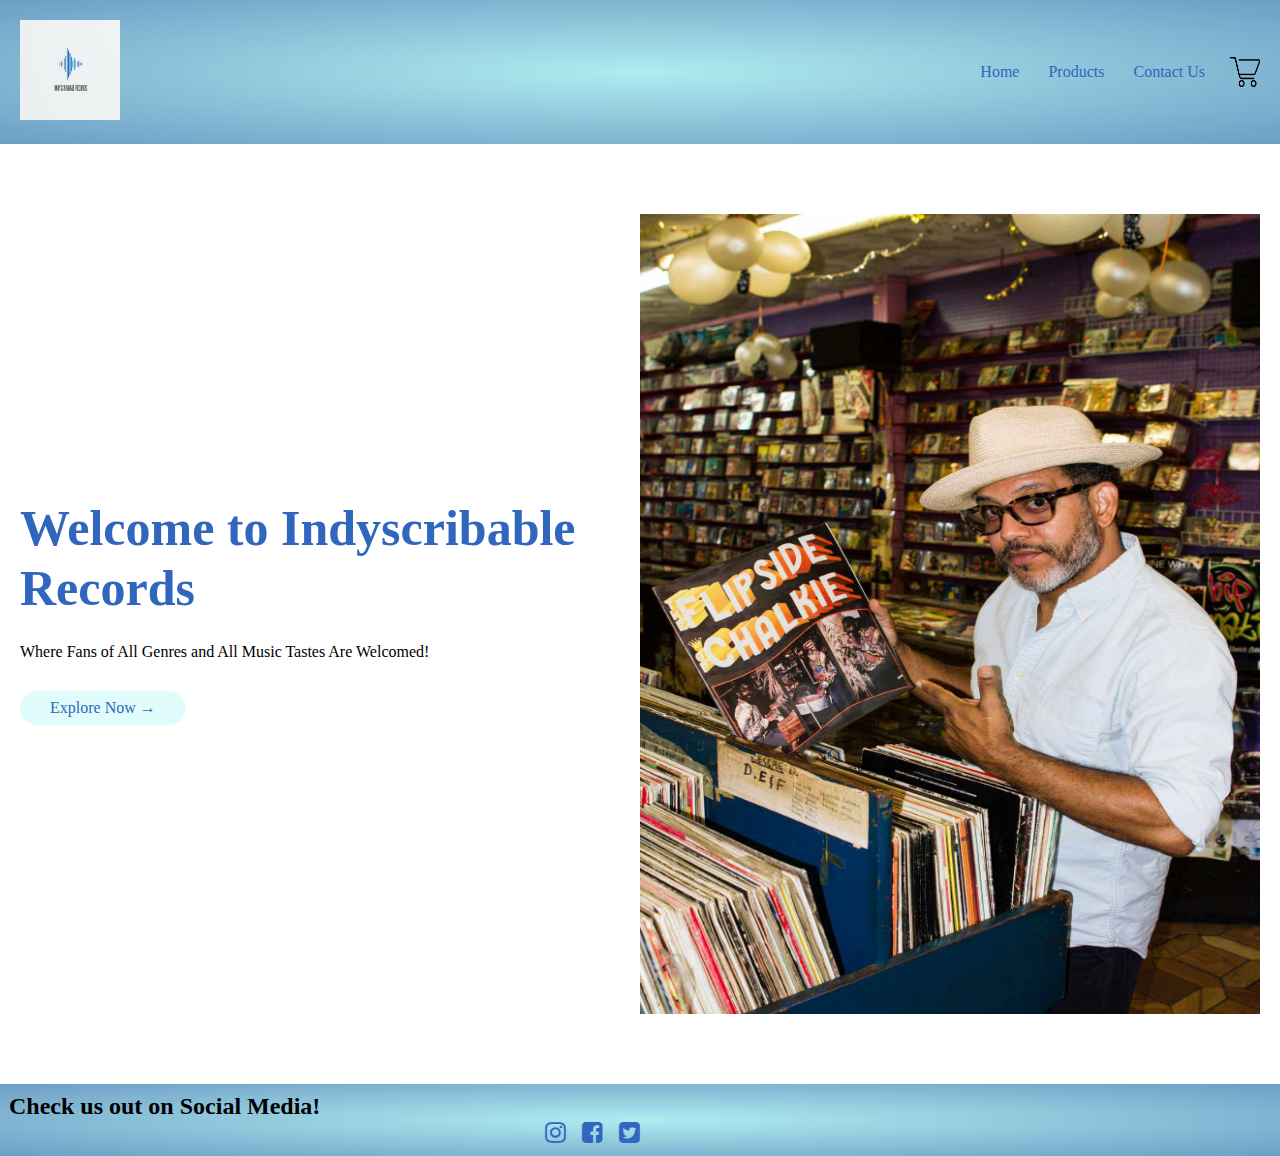
<file: eCommerceProject/index.html>
<!doctype html>
<html lang="en">
  <head>
     <!-- Required meta tags -->
     <meta charset="utf-8">
     <meta name="viewport" content="width=device-width, initial-scale=1">

     <!-- Bootstrap CSS -->
     <link href="https://cdn.jsdelivr.net/npm/bootstrap@5.1.3/dist/css/bootstrap.min.css" rel="stylesheet" integrity="sha384-1BmE4kWBq78iYhFldvKuhfTAU6auU8tT94WrHftjDbrCEXSU1oBoqyl2QvZ6jIW3" crossorigin="anonymous">

     <!-- Style Sheet -->
     <link rel="stylesheet" href="style.css">

     <!-- Option 1: Bootstrap Bundle with Popper -->
     <script src="https://cdn.jsdelivr.net/npm/bootstrap@5.1.3/dist/js/bootstrap.bundle.min.js" integrity="sha384-ka7Sk0Gln4gmtz2MlQnikT1wXgYsOg+OMhuP+IlRH9sENBO0LRn5q+8nbTov4+1p" crossorigin="anonymous"></script>
    
     <!-- Link for Social Media Tags -->
     <link rel="stylesheet" href="https://cdnjs.cloudflare.com/ajax/libs/font-awesome/4.7.0/css/font-awesome.min.css">
    <title>INDYScribable Records </title>
</head>
<body>
    <!--Nav Bar  -->
    <div class="header">
        <section class="navbar">
             <a href="index.html">
                <img src="ecomLogo.png" width="100" height="100" alt="ecomLogo">
             </a>
             <nav>
                <ul>
                    <li><a href="index.html">Home</a></li>
                    <li><a href="products.html">Products</a></li>
                    <li><a href="contactsUs.html">Contact Us</a></li>
                </ul>
             </nav>
            <img src="images/cart.png" width="30" height="30" alt="Cart">
        </section>   
    </div>
    <!-- Heading of Page/Carousel  -->
    <div class="container">    
        <div class="row">
            <section class="col-2">
                <h1>Welcome to Indyscribable Records</h1>
                <p>Where Fans of All Genres and All Music Tastes Are Welcomed!</p>
                <a href="products.html" class="btn">Explore Now &#8594;</a>
            </section>
             <div class="col-2">
                 <section id="slider">
                    <figure>
                    <img src="images/manInStore.jpg" height="800" width="300" alt="Customer Vinyl Shopping">
                    <img src="images/records.jpg" height="800" width="300" alt="Customer Vinyl Shopping2">
                    <img src="images/vinyls.jpg" height="800" width="300" alt="Customer Vinyl Shopping3">
                    <img src="images/records.jpg" height="800" width="300" alt="Customer Vinyl Shopping4">
                    <img src="images/manInStore.jpg" height="800" width="300" alt="Customer Vinyl Shopping">
                    </figure>
                 </section>
             </div>     
        </div>   
    </div>

    <!-- Footer -->
    <footer>
        <div class="footer-text-col">
            <h2 class="footer__title">
                Check us out on Social Media!
            </h2>
        </div>
        <ul class="footer-list">
            <li class="footer-item">
                <a href="https://www.instagram.com">
                    <i class="fa fa-instagram"></i>
                </a>
            </li>
            <li class="footer-item">
                <a href="https://www.facebook.com">
                    <i class="fa fa-facebook-square"></i>
                </a>
            </li>
            <li class="footer-item">
                <a href="https://www.squareup.com">
                    <i class="fa fa-twitter-square"></i>
                </a>
            </li>
        </ul>
    </footer>
</body>
</html>
</file>
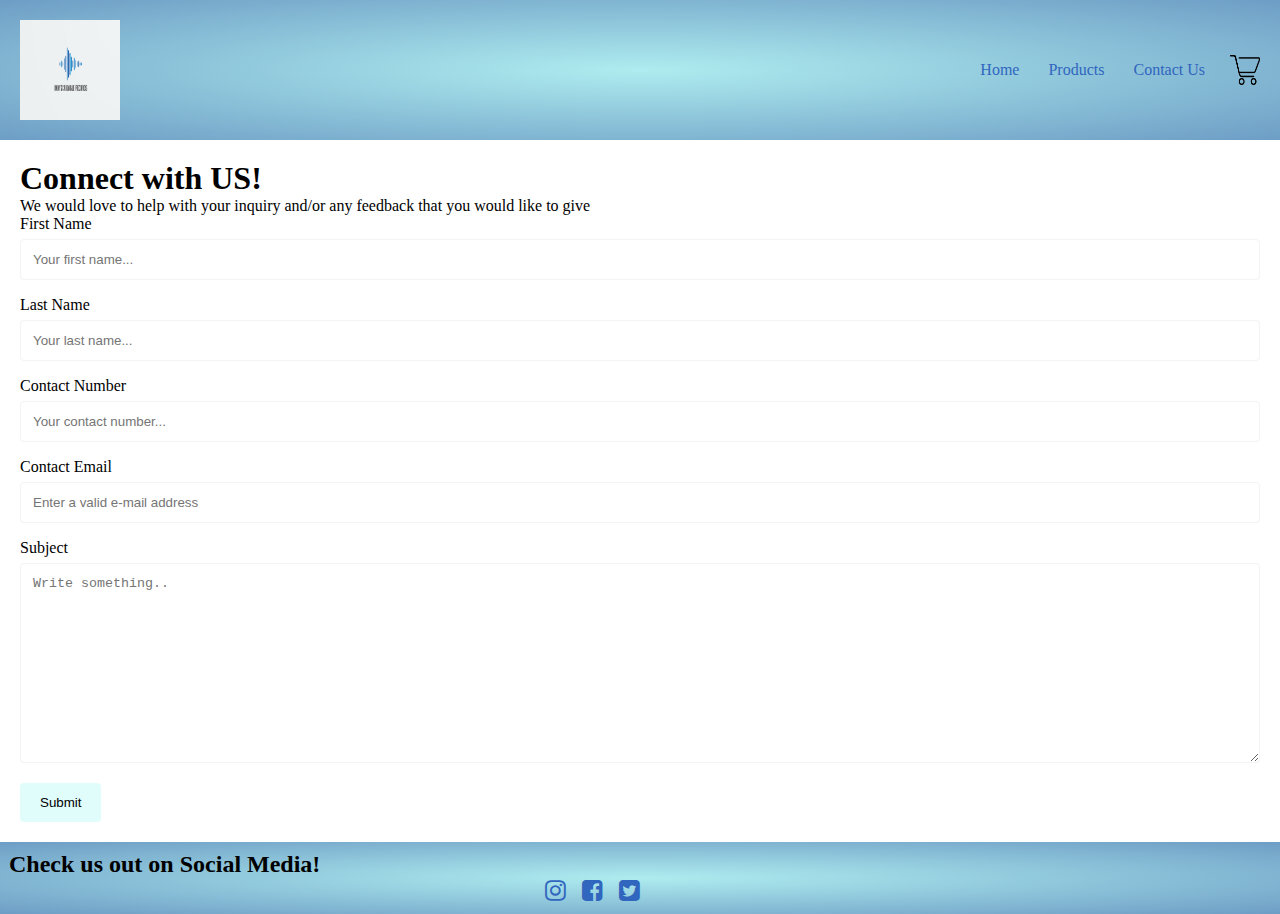
<file: eCommerceProject/contactsUs.html>
<!doctype html>
<html lang="en">
  <head> 
     <meta charset="utf-8">
     <meta name="viewport" content="width=device-width, initial-scale=1">

     <!-- Bootstrap CSS -->
     <link href="https://cdn.jsdelivr.net/npm/bootstrap@5.1.3/dist/css/bootstrap.min.css" rel="stylesheet" integrity="sha384-1BmE4kWBq78iYhFldvKuhfTAU6auU8tT94WrHftjDbrCEXSU1oBoqyl2QvZ6jIW3" crossorigin="anonymous">

     <!-- Style Sheet -->
     <link rel="stylesheet" href="style.css">

     <!-- Option 1: Bootstrap Bundle with Popper -->
     <script src="https://cdn.jsdelivr.net/npm/bootstrap@5.1.3/dist/js/bootstrap.bundle.min.js" integrity="sha384-ka7Sk0Gln4gmtz2MlQnikT1wXgYsOg+OMhuP+IlRH9sENBO0LRn5q+8nbTov4+1p" crossorigin="anonymous"></script>
    
     <!-- Link for Social Media Tags -->
      <link rel="stylesheet" href="https://cdnjs.cloudflare.com/ajax/libs/font-awesome/4.7.0/css/font-awesome.min.css">
    <title>Contact Us</title>
</head>
<body> 

    <!--Nav Bar  -->
    <div class="header">
        <div class="navbar">
                 <a href="index.html"></a>
                        <img src="ecomLogo.png" width="100" height="100" alt="ecomLogo">
                        <nav>
                     
                     <ul>
                        <li><a href="index.html">Home</a></li>
                        <li><a href="products.html">Products</a></li>
                        <li><a href="contactsUs.html">Contact Us</a></li>
                     </ul>
                 </nav>
                <img src="images/cart.png" width="30" height="30" alt="Shopping Cart">
            </div>
    </div>  

      <!-- Contact Form -->
        <section class="container">
            <form action="action_page.php">

             <h1>Connect with US!</h1>
             <p>We would love to help with your inquiry and/or any feedback that you would like to give </p>

             <label for="fname">First Name</label>
             <input type="text" id="fname" name="firstname" placeholder="Your first name...">

             <label for="lname">Last Name</label>
             <input type="text" id="lname" name="lastname" placeholder="Your last name...">

             <label for="phonenumber">Contact Number</label>
             <input type="text" id="phonenumber" name="number" placeholder="Your contact number...">

             <label for="email">Contact Email</label>
             <input type="text" id="email" name="email" placeholder="Enter a valid e-mail address">

             <label for="subject">Subject</label>
             <textarea id="subject" name="subject" placeholder="Write something.." style="height:200px"></textarea>
         
             <input type="submit" value="Submit">

            </form>
        </section>

     <!-- Footer -->
     <footer>
        <div class="footer-text-col">
            <h2 class="footer__title">
                Check us out on Social Media!
            </h2>
        </div>
        <ul class="footer-list">
            <li class="footer-item">
                <a href="https://www.instagram.com">
                    <i class="fa fa-instagram"></i>
                </a>
            </li>
            <li class="footer-item">
                <a href="https://www.facebook.com">
                    <i class="fa fa-facebook-square"></i>
                </a>
            </li>
            <li class="footer-item">
                <a href="https://www.squareup.com">
                    <i class="fa fa-twitter-square"></i>
                </a>
            </li>
        </ul>
    </footer>
</body>
</html>
</file>
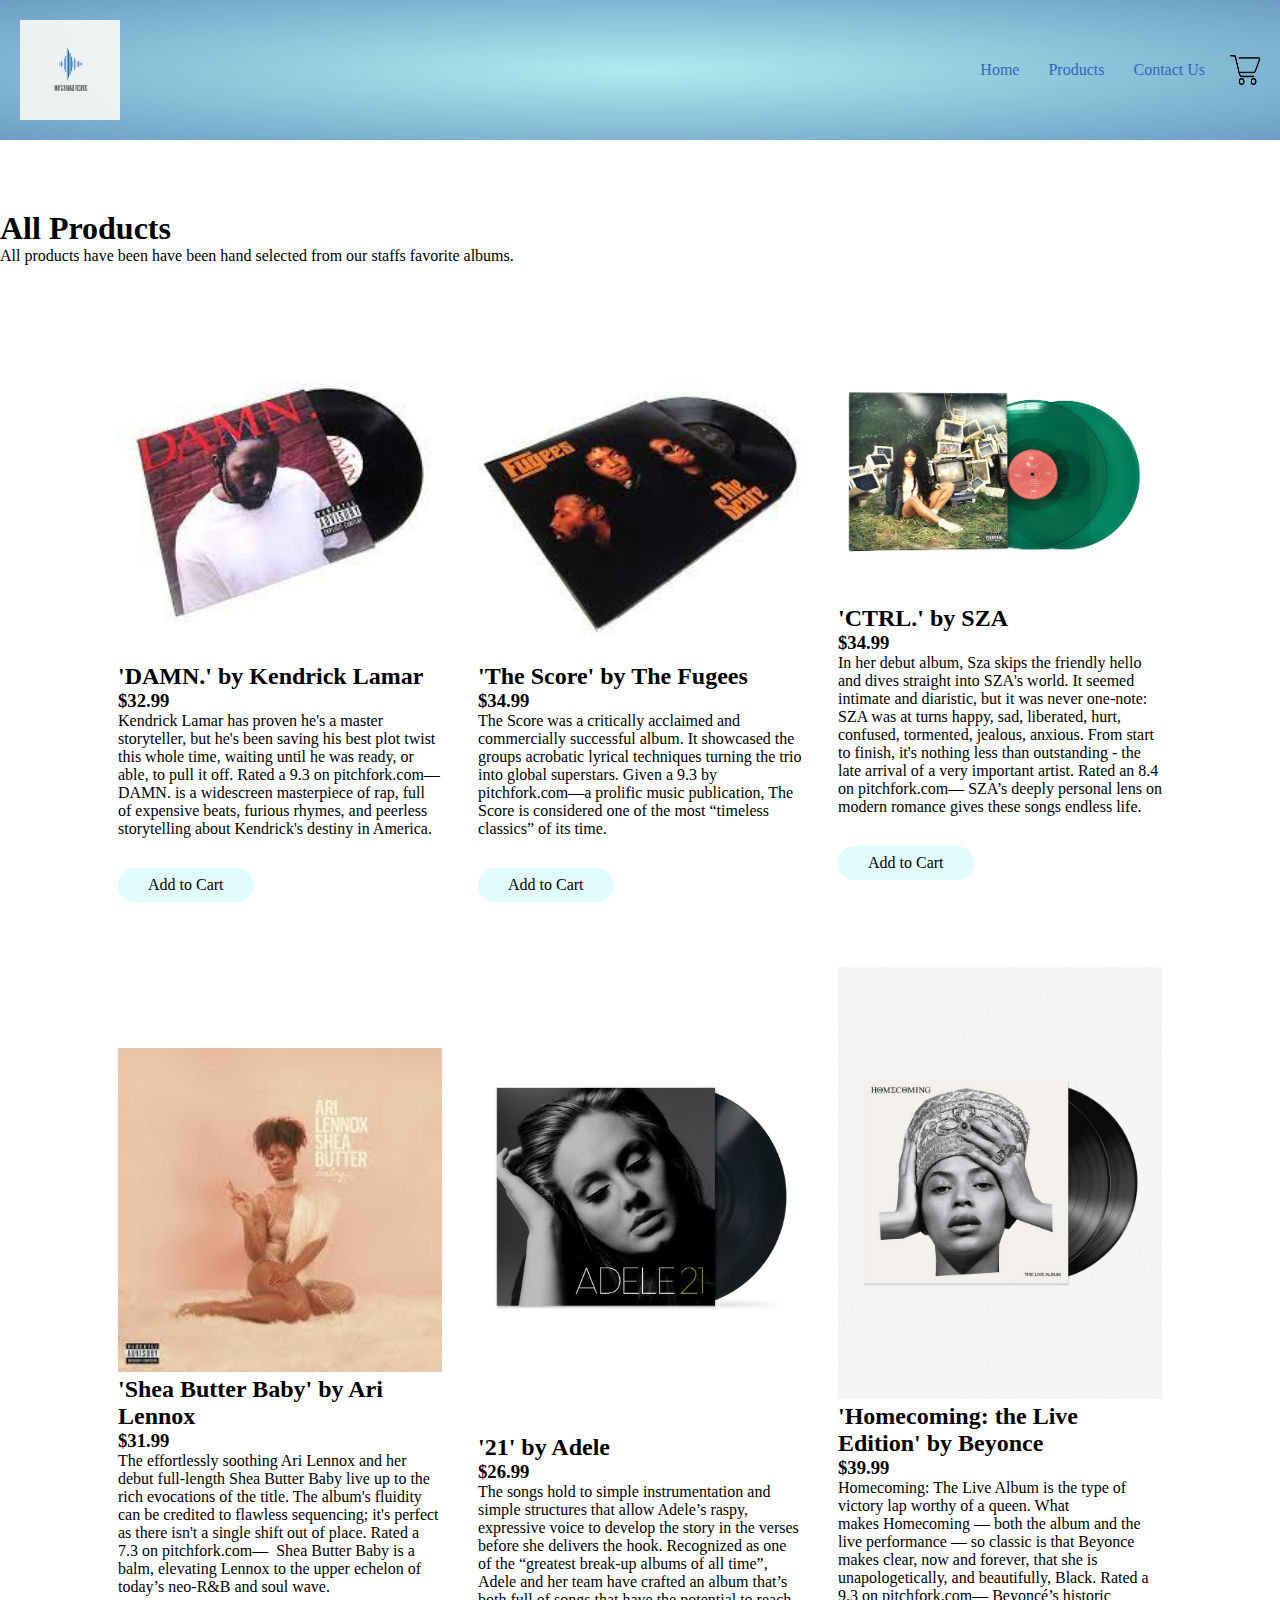
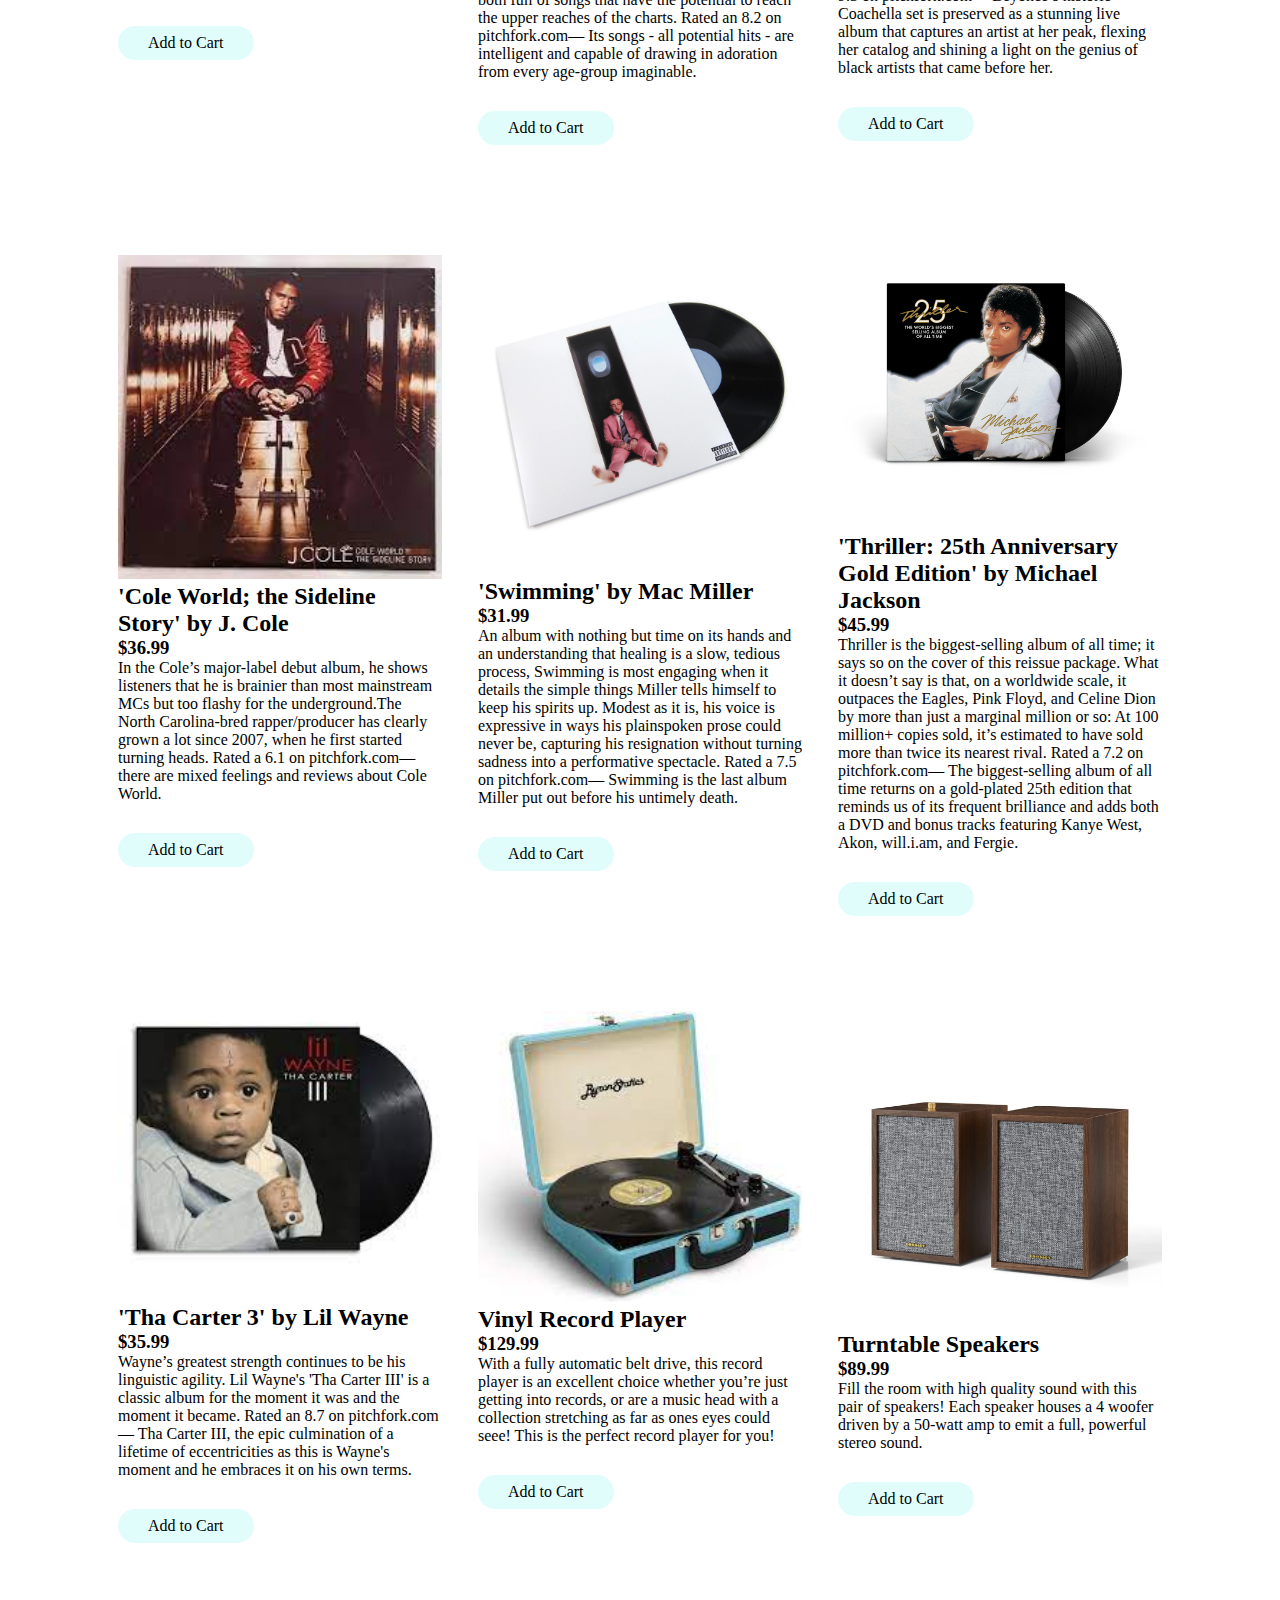
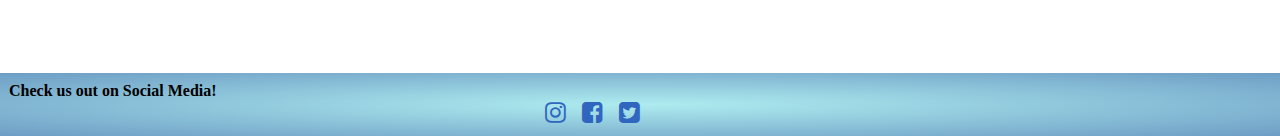
<file: eCommerceProject/products.html>
<!doctype html>
<html lang="en">
  <head>
     <!-- Required meta tags -->
     <meta charset="utf-8">
     <meta name="viewport" content="width=device-width, initial-scale=1">

     <!-- Bootstrap CSS -->
     <link href="https://cdn.jsdelivr.net/npm/bootstrap@5.1.3/dist/css/bootstrap.min.css" rel="stylesheet" integrity="sha384-1BmE4kWBq78iYhFldvKuhfTAU6auU8tT94WrHftjDbrCEXSU1oBoqyl2QvZ6jIW3" crossorigin="anonymous">

     <!-- Style Sheet -->
     <link rel="stylesheet" href="style.css">

     <!-- Option 1: Bootstrap Bundle with Popper -->
     <script src="https://cdn.jsdelivr.net/npm/bootstrap@5.1.3/dist/js/bootstrap.bundle.min.js" integrity="sha384-ka7Sk0Gln4gmtz2MlQnikT1wXgYsOg+OMhuP+IlRH9sENBO0LRn5q+8nbTov4+1p" crossorigin="anonymous"></script>
    
     <!-- Link for Social Media Tags -->
     <link rel="stylesheet" href="https://cdnjs.cloudflare.com/ajax/libs/font-awesome/4.7.0/css/font-awesome.min.css">
 <title>Products</title>
 </head>
 <body>

    <!-- Nav Bar -->
    <div class="header">
            <div class="navbar">
                  <a href="index.html"></a>
                   <img src="ecomLogo.png" width="100" height="100" alt="ecomLogo">     
                     <nav>
                     <ul>
                        <li><a href="index.html">Home</a></li>
                        <li><a href="products.html">Products</a></li>
                        <li><a href="contactsUs.html">Contact Us</a></li>
                    </ul>
                 </nav>
                <img src="images/cart.png" width="30" height="30" alt="Shopping Cart">
            </div>
    </div>    

    <!-- Title of page  -->
     <section class="all products">
        <div class="title">
            <h1>All Products</h1>
            <p>All products have been have been hand selected from our staffs favorite albums.</p>
        </div>
     </section>
        
    <!-- Columns with Products -->
        <section class="products">
            <div class="small-container">
            <div class="row">
                <div class="col-3">
                    <img src="images/damn.jpg" alt="Damn by Kendrick Lamar">
                    <h2>'DAMN.' by Kendrick Lamar</h2>
                    <h3> $32.99</h3>
                    <p> Kendrick Lamar has proven he's a master storyteller, but he's been saving his best plot twist this whole time, waiting until he was ready, or able, to pull it off. Rated a 9.3 on pitchfork.com— DAMN. is a widescreen masterpiece of rap, full of expensive beats, furious rhymes, and peerless storytelling about Kendrick's destiny in America.</p>
                    <div class="btn">Add to Cart</div>
                </div>
                <div class="col-3"><img src="images/fugees.jpg" alt="The Score by The Fugees">
                    <h2>'The Score' by The Fugees</h2>
                    <h3>$34.99</h3>
                    <p>The Score was a critically acclaimed and commercially successful album. It showcased the groups acrobatic lyrical techniques  turning the trio into global superstars. Given a 9.3 by pitchfork.com—a prolific music publication, The Score is considered one of the most “timeless classics” of its time.</p>
                    <div class="btn">Add to Cart</div>   
                </div>
                <div class="col-3">
                    <img src="images/ctrl.jpg" alt="Control by SZA"> 
                    <h2>'CTRL.' by SZA</h2>
                    <h3>$34.99</h3>
                    <p>In her debut album,  Sza skips the friendly hello and dives straight into SZA's world. It seemed intimate and diaristic, but it was never one-note: SZA was at turns happy, sad, liberated, hurt, confused, tormented, jealous, anxious. From start to finish, it's nothing less than outstanding - the late arrival of a very important artist. Rated an 8.4 on pitchfork.com— SZA’s deeply personal lens on modern romance gives these songs endless life.</p>
                    <div class="btn">Add to Cart</div>    
                </div>
                    <div class="col-3">
                        <img src="images/ari.jpg" alt="Shea Butter Baby by Ari Lennox">
                        <h2>'Shea Butter Baby' by Ari Lennox</h2>
                        <h3>$31.99</h3>
                        <p>The effortlessly soothing Ari Lennox and her debut full-length Shea Butter Baby live up to the rich evocations of the title. The album's fluidity can be credited to flawless sequencing; it's perfect as there isn't a single shift out of place. Rated a 7.3 on pitchfork.com—  Shea Butter Baby is a balm, elevating Lennox to the upper echelon of today’s neo-R&B and soul wave.</p>
                        <div class="btn">Add to Cart</div>
                    </div>
                    <div class="col-3"><img src="images/adele.jpg" alt="21 by Adele">
                        <h2>'21' by Adele</h2>
                        <h3>$26.99</h3>
                        <p>	The songs hold to simple instrumentation and simple structures that allow Adele’s raspy, expressive voice to develop the story in the verses before she delivers the hook. Recognized as one of the “greatest break-up albums of all time”, Adele and her team have crafted an album that’s both full of songs that have the potential to reach the upper reaches of the charts. Rated an 8.2 on pitchfork.com— Its songs - all potential hits - are intelligent and capable of drawing in adoration from every age-group imaginable.</p>
                        <div class="btn">Add to Cart</div>    
                    </div> 
                        <div class="col-3">
                            <img src="images/homecoming.jpg" alt="Homecoming Live Edition by Beyonce">
                            <h2>'Homecoming: the Live Edition' by Beyonce</h2>
                            <h3>$39.99</h3>
                            <p>Homecoming: The Live Album is the type of victory lap worthy of a queen. What makes Homecoming — both the album and the live performance — so classic is that Beyonce makes clear, now and forever, that she is unapologetically, and beautifully, Black. Rated a 9.3 on pitchfork.com— Beyoncé’s historic Coachella set is preserved as a stunning live album that captures an artist at her peak, flexing her catalog and shining a light on the genius of black artists that came before her.</p>
                            <div class="btn">Add to Cart</div>
                        </div>
                        <div class="col-3"><img src="images/jcole.jpg" alt="Cole World by J Cole">
                            <h2>'Cole World; the Sideline Story' by J. Cole</h2>
                            <h3>$36.99</h3>
                            <p>In the Cole’s major-label debut album, he shows listeners that he is brainier than most mainstream MCs but too flashy for the underground.The North Carolina-bred rapper/producer has clearly grown a lot since 2007, when he first started turning heads. Rated a 6.1 on pitchfork.com— there are mixed feelings and reviews about Cole World.</p>
                            <div class="btn">Add to Cart</div>   
                        </div> 
                            <div class="col-3">
                                <img src="images/swimming.jpg" alt="Swimming by Mac Miller">
                                <h2>'Swimming' by Mac Miller</h2>
                                <h3>$31.99</h3>
                                <p>An album with nothing but time on its hands and an understanding that healing is a slow, tedious process, Swimming is most engaging when it details the simple things Miller tells himself to keep his spirits up. Modest as it is, his voice is expressive in ways his plainspoken prose could never be, capturing his resignation without turning sadness into a performative spectacle. Rated a 7.5 on pitchfork.com— Swimming is the last album Miller put out before his untimely death.</p>
                                <div class="btn">Add to Cart</div>
                            </div>
                            <div class="col-3"><img src="images/thriller.png" alt="Thriller by Michael Jackson">
                                <h2>'Thriller: 25th Anniversary Gold Edition' by Michael Jackson</h2>
                                <h3>$45.99</h3>
                                <p>Thriller is the biggest-selling album of all time; it says so on the cover of this reissue package. What it doesn’t say is that, on a worldwide scale, it outpaces the Eagles, Pink Floyd, and Celine Dion by more than just a marginal million or so: At 100 million+ copies sold, it’s estimated to have sold more than twice its nearest rival. Rated a 7.2 on pitchfork.com— The biggest-selling album of all time returns on a gold-plated 25th edition that reminds us of its frequent brilliance and adds both a DVD and bonus tracks featuring Kanye West, Akon, will.i.am, and Fergie.</p>
                                <div class="btn">Add to Cart</div>    
                            </div> 
                                <div class="col-3">
                                    <img src="images/wayne.jpg" alt="Tha Carter 3 by Lil Wayne">
                                    <h2>'Tha Carter 3' by Lil Wayne</h2>
                                    <h3>$35.99</h3>
                                    <p>Wayne’s greatest strength continues to be his linguistic agility. Lil Wayne's 'Tha Carter III' is a classic album for the moment it was and the moment it became. Rated an 8.7 on pitchfork.com— Tha Carter III, the epic culmination of a lifetime of eccentricities as this is Wayne's moment and he embraces it on his own terms.</p>
                                    <div class="btn">Add to Cart</div>
                                </div>
                                <div class="col-3">
                                    <img src="images/recordPlayer.jpg" alt="Record Player">
                                    <h2>Vinyl Record Player</h2>
                                    <h3>$129.99</h3>
                                    <p>With a fully automatic belt drive, this record player is an excellent choice whether you’re just getting into records, or are a music head with a collection stretching as far as ones eyes could seee! This is the perfect record player for you!</p>
                                    <div class="btn">Add to Cart</div>    
                                </div> 
                                    <div class="col-3">
                                        <img src="images/speakers.jpeg" alt="Speakers for Record Player">
                                        <h2>Turntable Speakers</h2>
                                        <h3>$89.99</h3>
                                        <p>Fill the room with high quality sound with this pair of speakers! Each speaker houses a 4 woofer driven by a 50-watt amp to emit a full, powerful stereo sound.</p>
                                        <div class="btn">Add to Cart</div>
                                    </div>
                                    
             </div>
            </div>
        </section>

         <!-- Footer -->
         <footer>
            <div class="footer-text-col">
                <h4 class="footer__title">
                    Check us out on Social Media!
                </h4>
            </div>
            <ul class="footer-list">
                <li class="footer-item">
                    <a href="https://www.instagram.com">
                        <i class="fa fa-instagram"></i>
                    </a>
                </li>
                <li class="footer-item">
                    <a href="https://www.facebook.com">
                        <i class="fa fa-facebook-square"></i>
                    </a>
                </li>
                <li class="footer-item">
                    <a href="https://www.squareup.com">
                        <i class="fa fa-twitter-square"></i>
                    </a>
                </li>
            </ul>
        </footer>
 </body>
 </html>
</file>
<file: eCommerceProject/style.css>
*{
    margin: 0px;
    padding: 0px;
}

#slider{
    overflow: hidden;
  }

  #slider figure{
    position:relative;
    margin:0;
    left:0;
    animation: 20s slider infinite;
    width: 500%;

  }

  #slider figure img {
    width: 20%;
    float: left;
  }

  @keyframes slider{
    0%{
      left: 0;
    }
    20%{
      left: 0;
    }
    25%{
      left: -100%;
    }
    45%{
      left: -100%;
    }
    50%{
      left: -200%;
    }
    70%{
      left: -200%;
    }
    75%{
      left: -300%;
    }
    95%{
      left: -300%;
    }
    100%{
      left: -400%;
    }
  }

.navbar{
    display: flex;
    align-items: center;
    padding: 20px;
}

nav{
    flex: 1;
    text-align: right;
}

nav ul{
    display: inline-block;
    list-style-type: none;
    
}

nav ul li{
    display: inline-block;
    margin-right: 25px;
}

a{
    text-decoration: none;
    color: rgb(48,102,190);
}

.container{
    max-width: 1300px;
    margin: auto;
    padding-left: 30px;
    padding-right: 30px;
    border-radius: 5px;
    padding: 20px;
}

.row{
    display: flex;
    align-items: center;
    flex-wrap: wrap;
    justify-content: space-around;
}

.col-2{
    flex-basis: 50%;
    min-width: 300px;
}

.col-2 img{
    max-width: 100%;
    padding: 50px 0;
}

.col-2 h1{
    font-size: 50px;
    line-height: 60px;
    margin: 25px 0;
    color: rgb(48, 102, 190);
    font-family:Cambria, Cochin, Georgia, Times, 'Times New Roman', serif
}

.header{
    background: radial-gradient(#aeecef,#6d9dc5);
}

.header .row {
    margin-top: 70px;
}

.btn{
    display: inline-block;
    background: rgb(224,253,252);
    padding: 8px 30px;
    margin: 30px 0;
    border-radius: 30px;
    transition: background 0.5s;
}

.btn:hover{
    background: rgb(13, 105, 174);
}

.products{
    margin: 70px 0;
}

.col-3{
    flex-basis: 30%;
    min-width: 250px;
    margin-bottom: 30px;
}

.col-3 img{
    width: 100%;
}

.small-container{
    max-width: 1080px;
    margin: auto;
    padding-left: 25px;
    padding-right: 25px;
}

input[type=text], select, textarea{
    width: 100%;
    padding: 12px; 
    border: 1px solid rgb(245,243,245);
    border-radius: 4px;
    box-sizing: border-box;
    margin-top: 6px;
    margin-bottom: 16px;
    resize: vertical;
}

input[type=submit]{
    background-color: rgb(224,253,252);
    color: black;
    padding: 12px 20px;
    border: none;
    border-radius: 4px;
    cursor: pointer;
}
input[type=submit]:hover{
    background-color: rgb(13,105,174);
}

/* footer {
    background: radial-gradient(#aeecef,#6d9dc5);
    padding: 9px;
    margin-bottom: 0px;
    text-align: right;
    margin-top: auto;
    bottom: 0;
    position: relative; 
  }
  
  .footer-text-col {
    width: 50%;
    display: flex;
    justify-content: left;
  }
  .footer-list {
    width: 50%;
    display: flex;
    justify-content: right;
    align-items: center;
    gap: 1rem;
  }
  
  .footer-item {
    display: inline-block;
    
  }
  
  .footer-item a{
   font-size: 24px;
  } */

  footer {
    background: radial-gradient(#aeecef,#6d9dc5);
    padding: 9px;
    margin-bottom: 0px;
    text-align: right;
    margin-top: auto;
    bottom: 0;
    position: relative; 
  }
  
  .footer-text-col {
    width: 50%;
    display: flex;
    justify-content: left;
  }
  .footer-list {
    width: 50%;
    display: flex;
    justify-content: right;
    align-items: center;
    gap: 1rem;
  }
  
  .footer-item {
    display: inline-block;
    
  }
  
  .footer-item a{
   font-size: 24px;
  }
</file>
